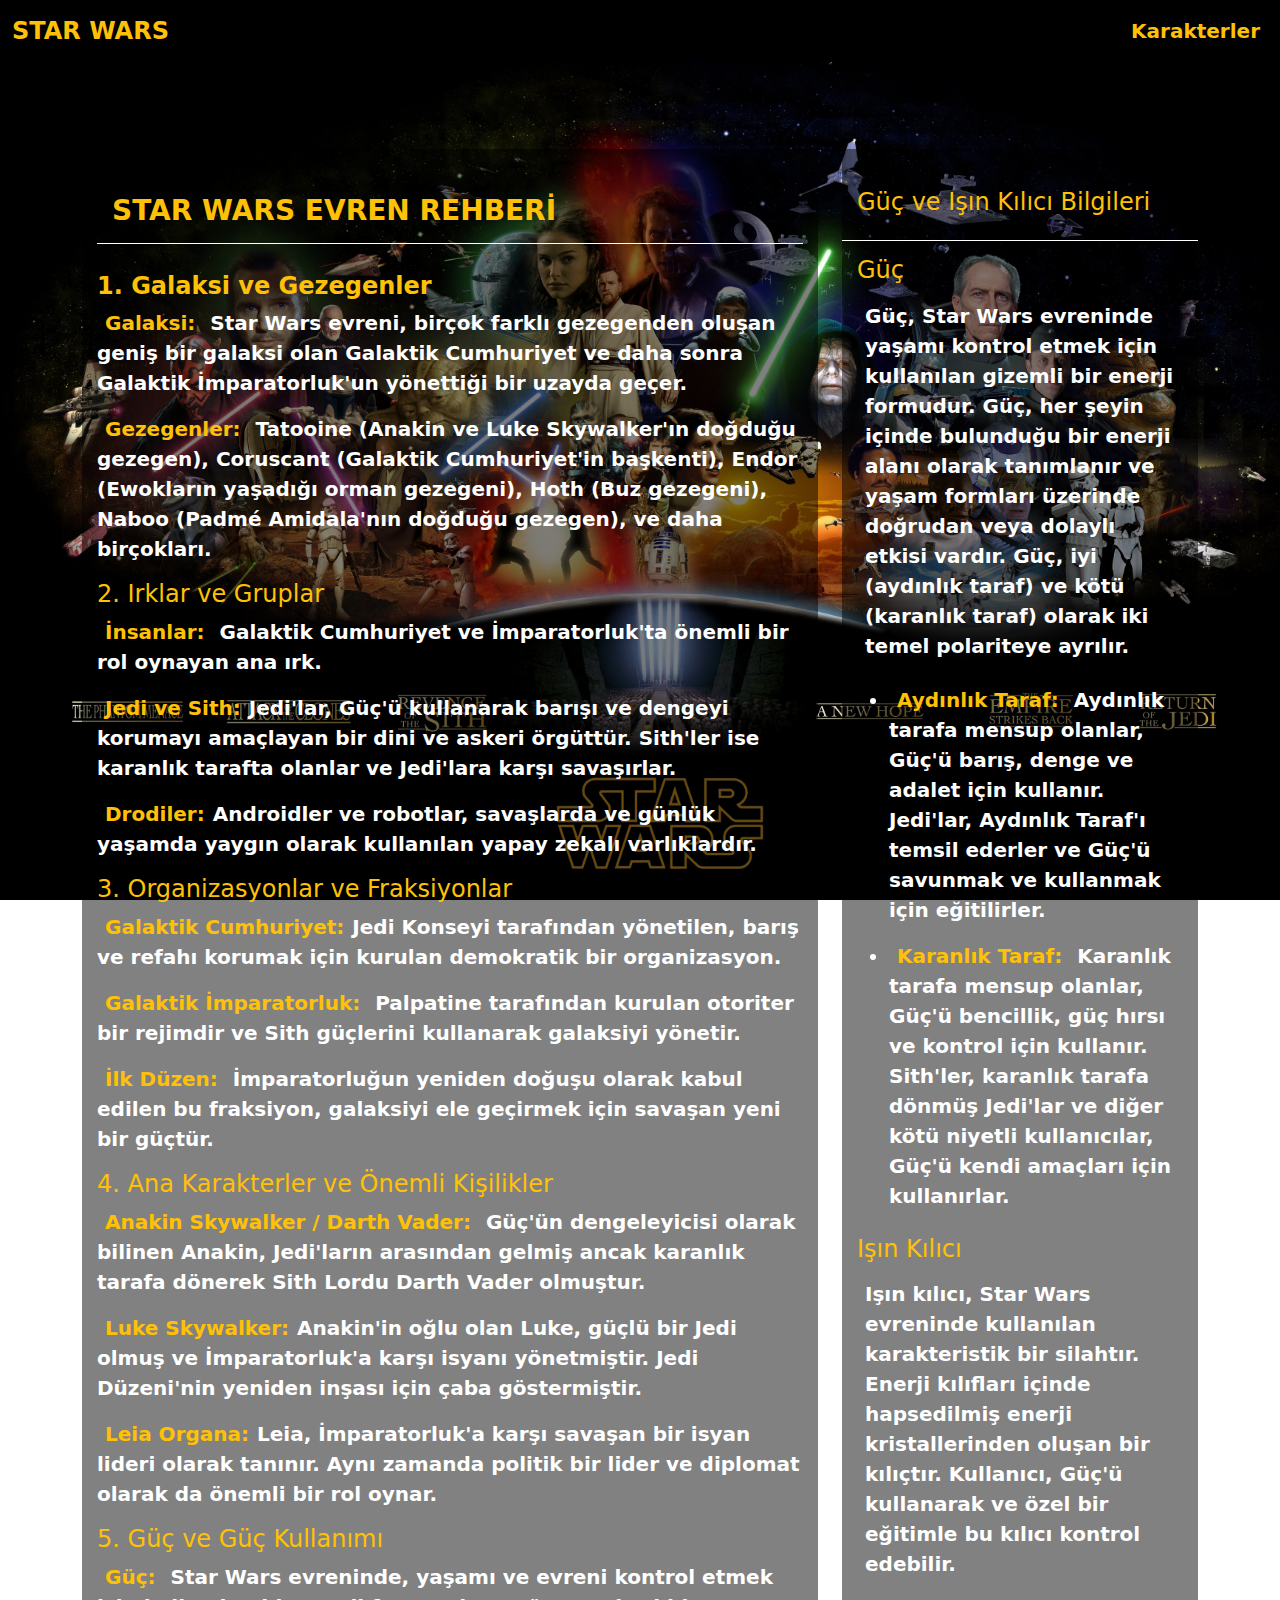
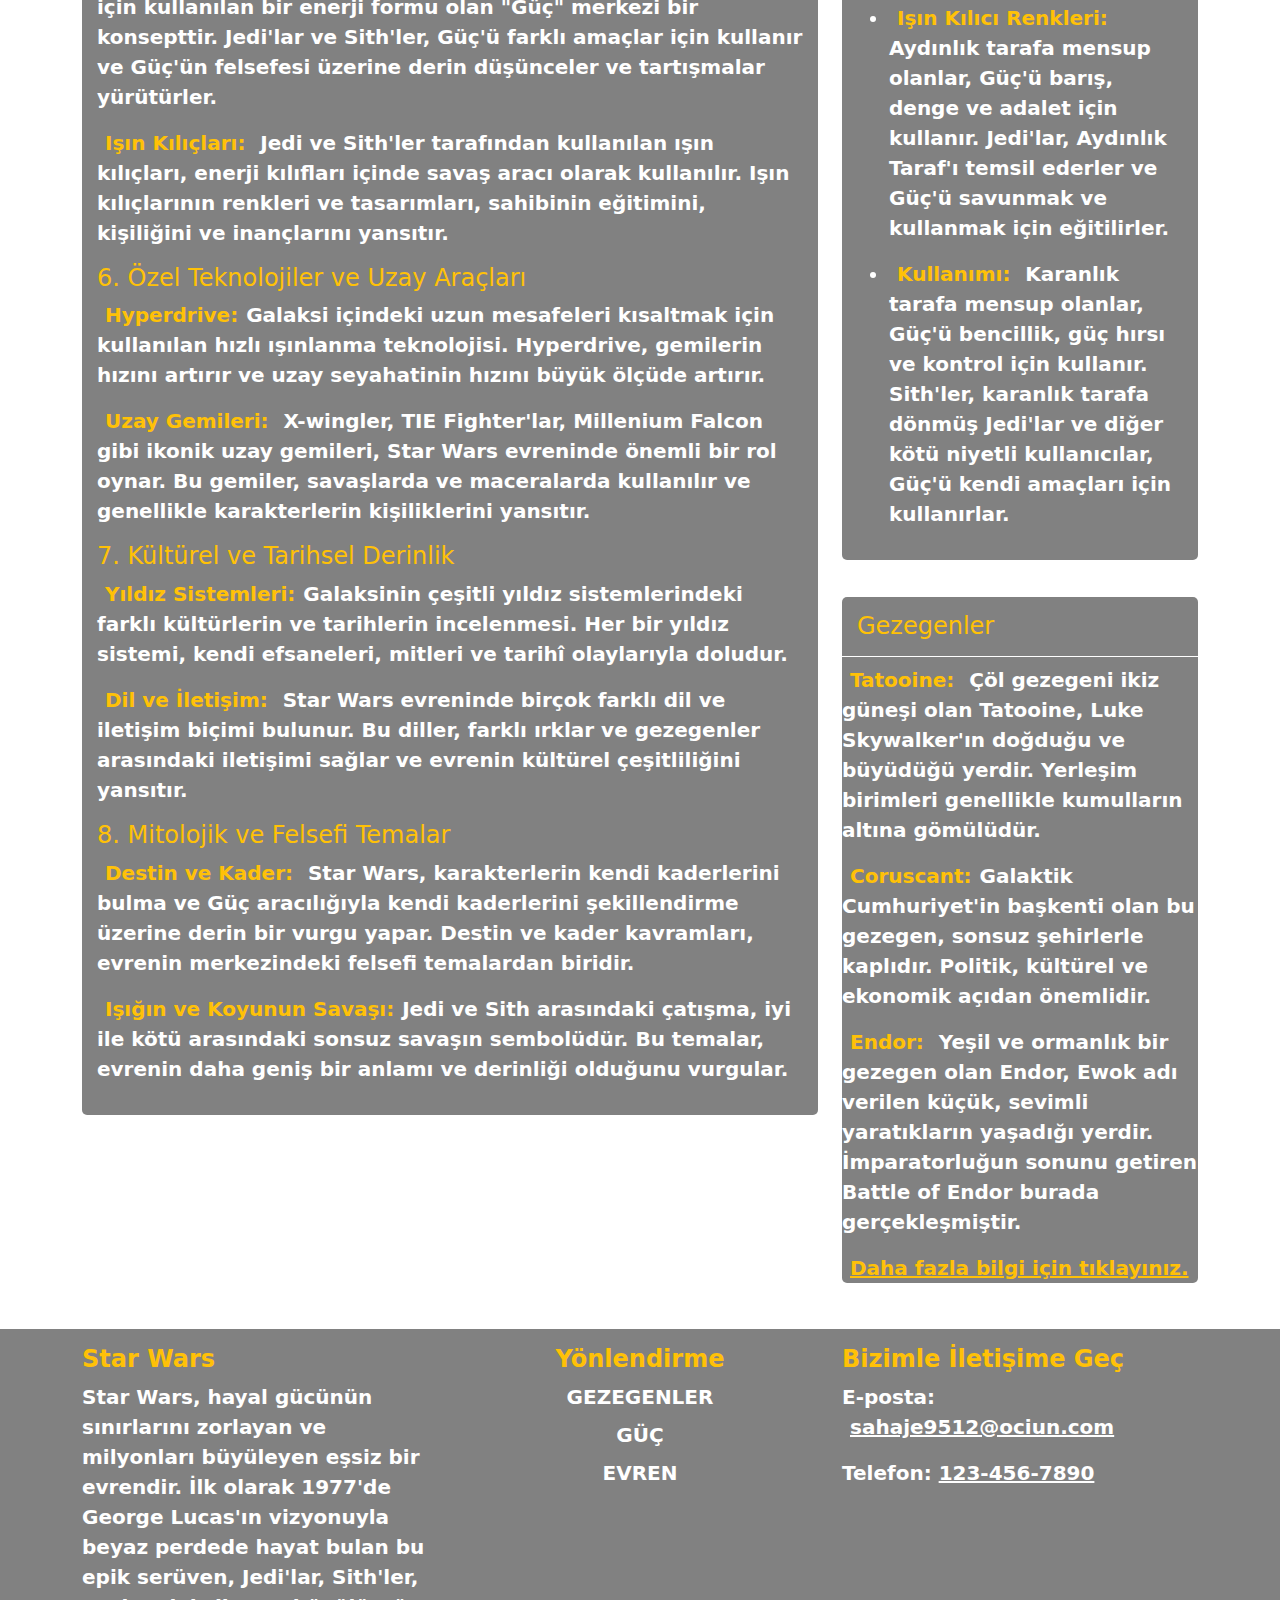
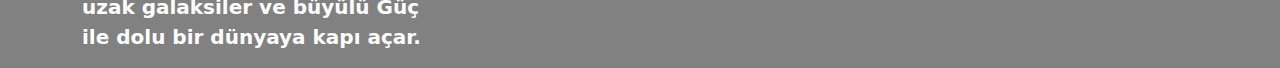
<file: index.html>
<!DOCTYPE html>
<html lang="tr">
  <head>
    <meta charset="UTF-8" />
    <meta name="viewport" content="width=device-width, initial-scale=1.0" />
    <title>Star Wars</title>
    <link rel="stylesheet" href="/style/style.css" />
    <link rel="icon" type="icon/x-icon" href="images/swar.png" />
    <link
      href="https://cdn.jsdelivr.net/npm/bootstrap@5.3.3/dist/css/bootstrap.min.css"
      rel="stylesheet"
      integrity="sha384-QWTKZyjpPEjISv5WaRU9OFeRpok6YctnYmDr5pNlyT2bRjXh0JMhjY6hW+ALEwIH"
      crossorigin="anonymous"
    />
  </head>
  <body>
    <nav class="navbar navbar-expand-lg bg-black">
      <div class="container-fluid">
        <a class="fw-bold fs-4 text-warning navbar-brand" href="index.html"
          >STAR WARS</a
        >
        <button
          id="hmbrg"
          class="bg-warning navbar-toggler"
          type="button"
          data-bs-toggle="collapse"
          data-bs-target="#navbarNav"
          aria-controls="navbarNav"
          aria-expanded="false"
          aria-label="Toggle navigation"
        >
          <span class="navbar-toggler-icon"></span>
        </button>
        <div class="collapse navbar-collapse" id="navbarNav">
          <ul class="ms-auto navbar-nav">
            <li class="nav-item">
              <a class="fw-bold fs-5 text-warning nav-link" href="chars.html"
                >Karakterler</a
              >
            </li>
          </ul>
        </div>
      </div>
    </nav>

    <div class="blog-single p-4 mt-5">
      <div class="container">
        <div class="row align-items-start">
          <div class="col-lg-8 m-15px-tb">
            <article class="article">
              <div class="article-title">
                <h1 id="universe" class="fw-bold text-warning fs-3">
                  STAR WARS EVREN REHBERİ
                </h1>
              </div>

              <div class="article-content">
                <h2 class="fs-4 fw-bold text-warning">
                  1. Galaksi ve Gezegenler
                </h2>
                <p class="fs-5 text-white lead fw-bold">
                  <span class="text-warning p-2">Galaksi:</span> Star Wars
                  evreni, birçok farklı gezegenden oluşan geniş bir galaksi olan
                  Galaktik Cumhuriyet ve daha sonra Galaktik İmparatorluk'un
                  yönettiği bir uzayda geçer.
                </p>
                <p class="fs-5 text-white lead fw-bold">
                  <span class="text-warning p-2">Gezegenler:</span> Tatooine
                  (Anakin ve Luke Skywalker'ın doğduğu gezegen), Coruscant
                  (Galaktik Cumhuriyet'in başkenti), Endor (Ewokların yaşadığı
                  orman gezegeni), Hoth (Buz gezegeni), Naboo (Padmé Amidala'nın
                  doğduğu gezegen), ve daha birçokları.
                </p>

                <h2 class="fs-4 text-warning">2. Irklar ve Gruplar</h2>
                <p class="fs-5 text-white lead fw-bold">
                  <span class="text-warning p-2">İnsanlar:</span> Galaktik
                  Cumhuriyet ve İmparatorluk'ta önemli bir rol oynayan ana ırk.
                </p>

                <p class="fs-5 text-white lead fw-bold">
                  <span class="text-warning p-2">Jedi ve Sith:</span>Jedi'lar,
                  Güç'ü kullanarak barışı ve dengeyi korumayı amaçlayan bir dini
                  ve askeri örgüttür. Sith'ler ise karanlık tarafta olanlar ve
                  Jedi'lara karşı savaşırlar.
                </p>

                <p class="fs-5 text-white lead fw-bold">
                  <span class="text-warning p-2">Drodiler:</span>Androidler ve
                  robotlar, savaşlarda ve günlük yaşamda yaygın olarak
                  kullanılan yapay zekalı varlıklardır.
                </p>

                <h2 class="fs-4 text-warning">
                  3. Organizasyonlar ve Fraksiyonlar
                </h2>
                <p class="fs-5 text-white lead fw-bold">
                  <span class="text-warning p-2">Galaktik Cumhuriyet:</span>Jedi
                  Konseyi tarafından yönetilen, barış ve refahı korumak için
                  kurulan demokratik bir organizasyon.
                </p>

                <p class="fs-5 text-white lead fw-bold">
                  <span class="text-warning p-2">Galaktik İmparatorluk:</span>
                  Palpatine tarafından kurulan otoriter bir rejimdir ve Sith
                  güçlerini kullanarak galaksiyi yönetir.
                </p>

                <p class="fs-5 text-white lead fw-bold">
                  <b class="text-warning p-2">İlk Düzen:</b> İmparatorluğun
                  yeniden doğuşu olarak kabul edilen bu fraksiyon, galaksiyi ele
                  geçirmek için savaşan yeni bir güçtür.
                </p>

                <h2 class="fs-4 text-warning">
                  4. Ana Karakterler ve Önemli Kişilikler
                </h2>
                <p class="fs-5 text-white lead fw-bold">
                  <span class="text-warning p-2"
                    >Anakin Skywalker / Darth Vader:</span
                  >
                  Güç'ün dengeleyicisi olarak bilinen Anakin, Jedi'ların
                  arasından gelmiş ancak karanlık tarafa dönerek Sith Lordu
                  Darth Vader olmuştur.
                </p>

                <p class="fs-5 text-white lead fw-bold">
                  <span class="text-warning p-2">Luke Skywalker:</span>Anakin'in
                  oğlu olan Luke, güçlü bir Jedi olmuş ve İmparatorluk'a karşı
                  isyanı yönetmiştir. Jedi Düzeni'nin yeniden inşası için çaba
                  göstermiştir.
                </p>

                <p class="fs-5 text-white lead fw-bold">
                  <span class="text-warning p-2">Leia Organa:</span>Leia,
                  İmparatorluk'a karşı savaşan bir isyan lideri olarak tanınır.
                  Aynı zamanda politik bir lider ve diplomat olarak da önemli
                  bir rol oynar.
                </p>

                <h2 class="fs-4 text-warning">5. Güç ve Güç Kullanımı</h2>
                <p class="fs-5 text-white lead fw-bold">
                  <span class="text-warning p-2">Güç:</span> Star Wars
                  evreninde, yaşamı ve evreni kontrol etmek için kullanılan bir
                  enerji formu olan "Güç" merkezi bir konsepttir. Jedi'lar ve
                  Sith'ler, Güç'ü farklı amaçlar için kullanır ve Güç'ün
                  felsefesi üzerine derin düşünceler ve tartışmalar yürütürler.
                </p>

                <p class="fs-5 text-white lead fw-bold">
                  <span class="text-warning p-2">Işın Kılıçları:</span> Jedi ve
                  Sith'ler tarafından kullanılan ışın kılıçları, enerji
                  kılıfları içinde savaş aracı olarak kullanılır. Işın
                  kılıçlarının renkleri ve tasarımları, sahibinin eğitimini,
                  kişiliğini ve inançlarını yansıtır.
                </p>

                <h2 class="fs-4 text-warning">
                  6. Özel Teknolojiler ve Uzay Araçları
                </h2>
                <p class="fs-5 text-white lead fw-bold">
                  <span class="text-warning p-2">Hyperdrive:</span>Galaksi
                  içindeki uzun mesafeleri kısaltmak için kullanılan hızlı
                  ışınlanma teknolojisi. Hyperdrive, gemilerin hızını artırır ve
                  uzay seyahatinin hızını büyük ölçüde artırır.
                </p>

                <p class="fs-5 text-white lead fw-bold">
                  <span class="text-warning p-2">Uzay Gemileri:</span>
                  X-wingler, TIE Fighter'lar, Millenium Falcon gibi ikonik uzay
                  gemileri, Star Wars evreninde önemli bir rol oynar. Bu
                  gemiler, savaşlarda ve maceralarda kullanılır ve genellikle
                  karakterlerin kişiliklerini yansıtır.
                </p>

                <h2 class="fs-4 text-warning">
                  7. Kültürel ve Tarihsel Derinlik
                </h2>
                <p class="fs-5 text-white lead fw-bold">
                  <span class="text-warning p-2">Yıldız Sistemleri:</span
                  >Galaksinin çeşitli yıldız sistemlerindeki farklı kültürlerin
                  ve tarihlerin incelenmesi. Her bir yıldız sistemi, kendi
                  efsaneleri, mitleri ve tarihî olaylarıyla doludur.
                </p>

                <p class="fs-5 text-white lead fw-bold">
                  <span class="text-warning p-2">Dil ve İletişim:</span> Star
                  Wars evreninde birçok farklı dil ve iletişim biçimi bulunur.
                  Bu diller, farklı ırklar ve gezegenler arasındaki iletişimi
                  sağlar ve evrenin kültürel çeşitliliğini yansıtır.
                </p>

                <h2 class="fs-4 text-warning">
                  8. Mitolojik ve Felsefi Temalar
                </h2>
                <p class="fs-5 text-white lead fw-bold">
                  <span class="text-warning p-2">Destin ve Kader: </span>Star
                  Wars, karakterlerin kendi kaderlerini bulma ve Güç
                  aracılığıyla kendi kaderlerini şekillendirme üzerine derin bir
                  vurgu yapar. Destin ve kader kavramları, evrenin merkezindeki
                  felsefi temalardan biridir.
                </p>

                <p class="fs-5 text-white lead fw-bold">
                  <span class="text-warning p-2">Işığın ve Koyunun Savaşı:</span
                  >Jedi ve Sith arasındaki çatışma, iyi ile kötü arasındaki
                  sonsuz savaşın sembolüdür. Bu temalar, evrenin daha geniş bir
                  anlamı ve derinliği olduğunu vurgular.
                </p>
              </div>
            </article>
          </div>

          <div class="col-lg-4 m-15px-tb blog-aside">
            <div class="widget widget-author">
              <div class="widget-title">
                <h3 class="mt-4 fs-4 text-warning">
                  Güç ve Işın Kılıcı Bilgileri
                </h3>
              </div>
              <div class="widget-body">
                <div class="media align-items-center">
                  <div class="media-body">
                    <h6 id="power" class="fs-4 text-warning">Güç</h6>
                  </div>
                </div>
                <p class="p-2 fw-bold fs-5 text-white lead">
                  Güç, Star Wars evreninde yaşamı kontrol etmek için kullanılan
                  gizemli bir enerji formudur. Güç, her şeyin içinde bulunduğu
                  bir enerji alanı olarak tanımlanır ve yaşam formları üzerinde
                  doğrudan veya dolaylı etkisi vardır. Güç, iyi (aydınlık taraf)
                  ve kötü (karanlık taraf) olarak iki temel polariteye ayrılır.
                </p>

                <ul>
                  <li class="mt-3 fs-5 lead fw-bold text-white">
                    <span class="p-2 text-warning">Aydınlık Taraf:</span>
                    Aydınlık tarafa mensup olanlar, Güç'ü barış, denge ve adalet
                    için kullanır. Jedi'lar, Aydınlık Taraf'ı temsil ederler ve
                    Güç'ü savunmak ve kullanmak için eğitilirler.
                  </li>
                  <li class="mt-3 fs-5 lead fw-bold text-white">
                    <span class="p-2 text-warning">Karanlık Taraf:</span>
                    Karanlık tarafa mensup olanlar, Güç'ü bencillik, güç hırsı
                    ve kontrol için kullanır. Sith'ler, karanlık tarafa dönmüş
                    Jedi'lar ve diğer kötü niyetli kullanıcılar, Güç'ü kendi
                    amaçları için kullanırlar.
                  </li>
                </ul>

                <div class="mt-3 media align-items-center">
                  <div class="media-body">
                    <h6 class="mt-4 fs-4 text-warning">Işın Kılıcı</h6>
                  </div>
                </div>
                <p class="p-2 fs-5 fw-bold text-white lead">
                  Işın kılıcı, Star Wars evreninde kullanılan karakteristik bir
                  silahtır. Enerji kılıfları içinde hapsedilmiş enerji
                  kristallerinden oluşan bir kılıçtır. Kullanıcı, Güç'ü
                  kullanarak ve özel bir eğitimle bu kılıcı kontrol edebilir.
                </p>

                <ul>
                  <li class="mt-3 fs-5 lead fw-bold text-white">
                    <span class="p-2 text-warning">Işın Kılıcı Renkleri:</span>
                    Aydınlık tarafa mensup olanlar, Güç'ü barış, denge ve adalet
                    için kullanır. Jedi'lar, Aydınlık Taraf'ı temsil ederler ve
                    Güç'ü savunmak ve kullanmak için eğitilirler.
                  </li>
                  <li class="mt-3 fs-5 lead fw-bold text-white">
                    <span class="p-2 text-warning">Kullanımı:</span> Karanlık
                    tarafa mensup olanlar, Güç'ü bencillik, güç hırsı ve kontrol
                    için kullanır. Sith'ler, karanlık tarafa dönmüş Jedi'lar ve
                    diğer kötü niyetli kullanıcılar, Güç'ü kendi amaçları için
                    kullanırlar.
                  </li>
                </ul>
              </div>
            </div>

            <div class="widget widget-post">
              <div class="widget-title-h3">
                <h3 id="planets" class="fs-4 text-warning">Gezegenler</h3>
                <p class="text-white fw-bold fs-5 lead">
                  <span class="p-2 text-warning">Tatooine:</span>
                  Çöl gezegeni ikiz güneşi olan Tatooine, Luke Skywalker'ın
                  doğduğu ve büyüdüğü yerdir. Yerleşim birimleri genellikle
                  kumulların altına gömülüdür.
                </p>

                <p class="text-white fw-bold fs-5 lead">
                  <span class="p-2 text-warning">Coruscant:</span>Galaktik
                  Cumhuriyet'in başkenti olan bu gezegen, sonsuz şehirlerle
                  kaplıdır. Politik, kültürel ve ekonomik açıdan önemlidir.
                </p>
                <p class="text-white fw-bold fs-5 lead">
                  <span class="p-2 text-warning">Endor:</span>
                  Yeşil ve ormanlık bir gezegen olan Endor, Ewok adı verilen
                  küçük, sevimli yaratıkların yaşadığı yerdir. İmparatorluğun
                  sonunu getiren Battle of Endor burada gerçekleşmiştir.
                </p>
                <a
                  class="p-2 fw-bold fs-5 text-warning"
                  target="_blank"
                  href="https://tr.wikipedia.org/wiki/Yıldız_Savaşları_gezegenleri_ve_uyduları_listesi"
                  >Daha fazla bilgi için tıklayınız.</a
                >
              </div>
            </div>
          </div>
        </div>
      </div>
    </div>

    <footer class="footer">
      <div class="container">
        <div class="row">
          <div class="col-md-4">
            <h5 class="fs-4 mt-3 fw-bold text-warning footer-title">
              Star Wars
            </h5>
            <p class="fw-bold text-white lead">
              Star Wars, hayal gücünün sınırlarını zorlayan ve milyonları
              büyüleyen eşsiz bir evrendir. İlk olarak 1977'de George Lucas'ın
              vizyonuyla beyaz perdede hayat bulan bu epik serüven, Jedi'lar,
              Sith'ler, uzak galaksiler ve büyülü Güç ile dolu bir dünyaya kapı
              açar.
            </p>
          </div>
          <div class="col-md-4 text-center">
            <h5 class="fs-4 mt-3 fw-bold text-warning footer-title">
              Yönlendirme
            </h5>
            <ul class="footer-nav">
              <li>
                <a class="fs-5 fw-bold text-white" href="#planets"
                  >Gezegenler
                </a>
              </li>
              <li><a class="fs-5 fw-bold text-white" href="#power">Güç </a></li>
              <li>
                <a class="fs-5 fw-bold text-white" href="#universe">Evren </a>
              </li>
            </ul>
          </div>
          <div class="col-md-4">
            <h5 class="fs-4 fw-bold mt-3 footer-title text-warning">
              Bizimle İletişime Geç
            </h5>
            <p class="fs-5 text-white fw-bold">
              E-posta:
              <a class="p-2 text-white fw-bold" href="#"
                >sahaje9512@ociun.com</a
              >
            </p>
            <p class="fs-5 text-white fw-bold">
              Telefon: <a class="fw-bold text-white" href="">123-456-7890</a>
            </p>
          </div>
        </div>
      </div>
    </footer>
    <script src="/js/index.js"></script>
  </body>
</html>
</file>
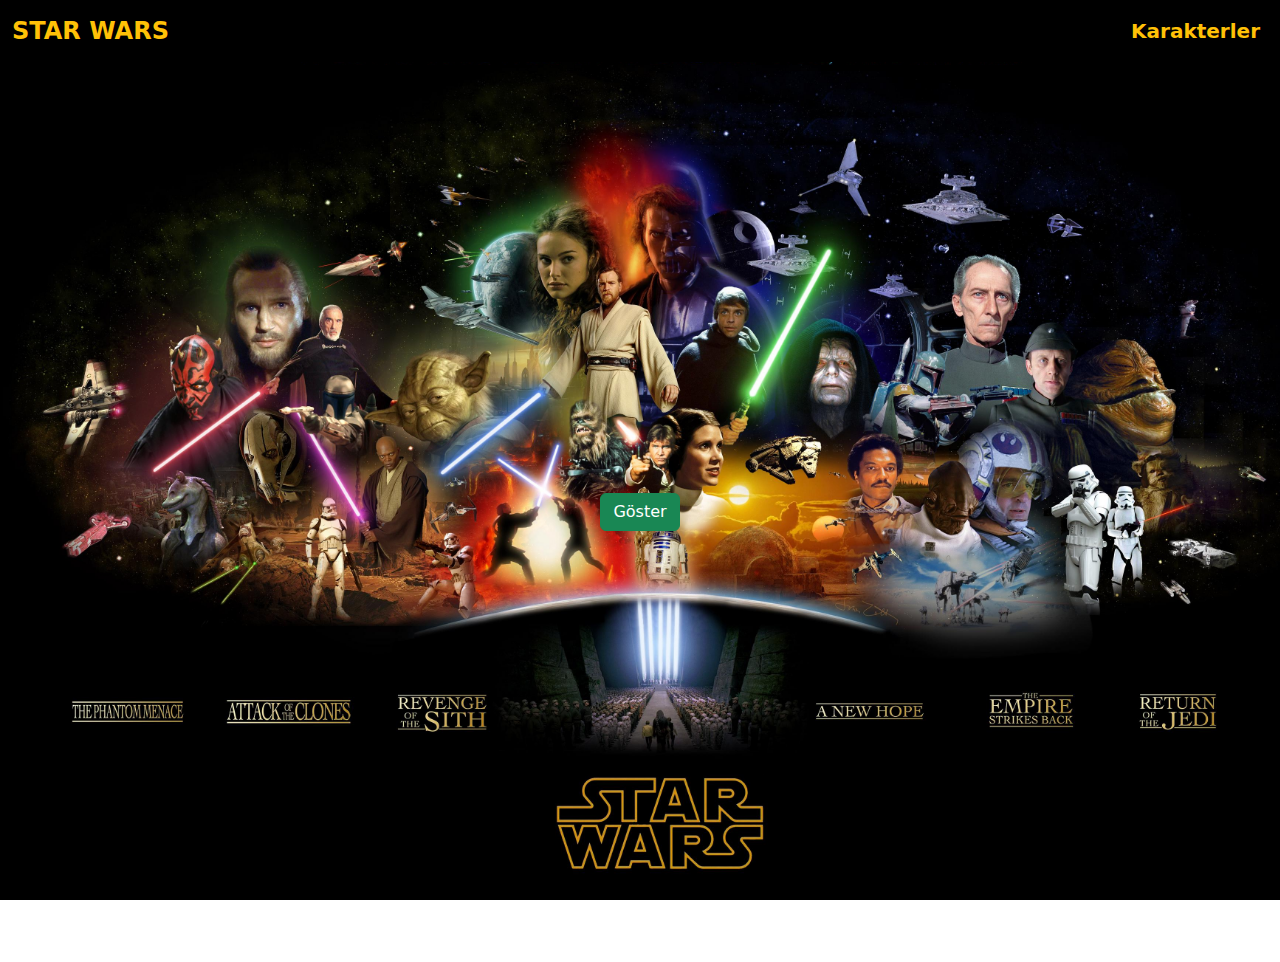
<file: chars.html>
<!DOCTYPE html>
<html lang="tr">
<head>
    <meta charset="UTF-8">
    <meta name="viewport" content="width=device-width, initial-scale=1.0">
    <title>Karakter Kartları</title>
    <link rel="stylesheet" href="/style/style.css">
    <link href="https://cdn.jsdelivr.net/npm/bootstrap@5.3.3/dist/css/bootstrap.min.css" rel="stylesheet" integrity="sha384-QWTKZyjpPEjISv5WaRU9OFeRpok6YctnYmDr5pNlyT2bRjXh0JMhjY6hW+ALEwIH" crossorigin="anonymous">
    <link rel="icon" type="icon/x-icon" href="images/swar.png" />
  
</head>
<body>
    <nav class="navbar navbar-expand-lg bg-black">
        <div class="container-fluid">
          <a class="fw-bold fs-4 text-warning navbar-brand" href="index.html"
            >STAR WARS</a
          >
          <button
            id="hmbrg"
            class="bg-warning navbar-toggler"
            type="button"
            data-bs-toggle="collapse"
            data-bs-target="#navbarNav"
            aria-controls="navbarNav"
            aria-expanded="false"
            aria-label="Toggle navigation"
          >
            <span class="navbar-toggler-icon"></span>
          </button>
          <div class="collapse navbar-collapse" id="navbarNav">
            <ul class="ms-auto navbar-nav">
              <li class="nav-item">
                <a class="fw-bold fs-5 text-warning nav-link" href="chars.html">Karakterler</a>
              </li>
            </ul>
          </div>
        </div>
      </nav>
        <div id="button-container" class="container d-flex justify-content-center align-items-center" style="height:100vh;">
        <button id="show-characters-button" class= "btn btn-success">Göster</button>
            <div id="character-list"></div>
        </div>
<script src="/js/index.js"></script>
</body>
</html>
</file>
<file: style/style.css>
body {
  background-image: url("/images/starwars-cover.jpg");
  background-repeat: no-repeat;
  background-size: cover;
  background-attachment: fixed;
  height: 100%;
  margin: 15px;
  font-family: sans-serif;
}

h1 {
  border-bottom: 1px solid #ffffff;
  padding: 15px;
}

/* Hamburger menü için  */
.show {
  display: block;
}

.article {
  border-radius: 5px;
  overflow: hidden;
  background: rgba(0, 0, 0, 0.494);
  padding: 15px;
  margin: 15px 0 30px;
}

.article .article-title {
  padding: 15px 0 20px;
}

.blog-aside .widget {
  border-radius: 5px;
  overflow: hidden;
  background: rgba(0, 0, 0, 0.494);
  margin-top: 15px;
  margin-bottom: 15px;
  width: 100%;
  display: inline-block;
}

.blog-aside .widget-body {
  padding: 15px;
}

.blog-aside .widget-title {
  padding: 15px;
  border-bottom: 1px solid #ffffff;
}

.widget-title-h3 h3 {
  border-bottom: 1px solid white;
  padding: 15px;
}

.blog-aside .widget-author p {
  margin: 0;
}

.blog-aside .post-aside {
  margin-bottom: 15px;
}

.blog-aside .post-aside .post-aside-meta {
  padding-bottom: 10px;
}

footer {
  justify-content: space-between;
  position: absolute;
  background-color: rgba(0, 0, 0, 0.494);
  width: 100%;
}

.footer-nav {
  list-style: none;
  padding: 0;
}

.footer-nav li {
  margin-bottom: 0.5rem;
}

.footer-nav a {
  text-decoration: none;
  text-transform: uppercase;
  font-size: 1rem;
}


.card {
  margin: 5px;
  border: none;
  border-radius: 10px;
  width: 18rem;
  height: auto;
}


.card-body {
  padding: 10px;
}

.card-img-top {
  width: 100%;
  height: 100px;
  border-radius: 10px 10px 0 0;
}

.card-body h2 {
  font-size: 1.2rem;
  font-weight: 700;
  margin-bottom: 12px;
}
</file>
